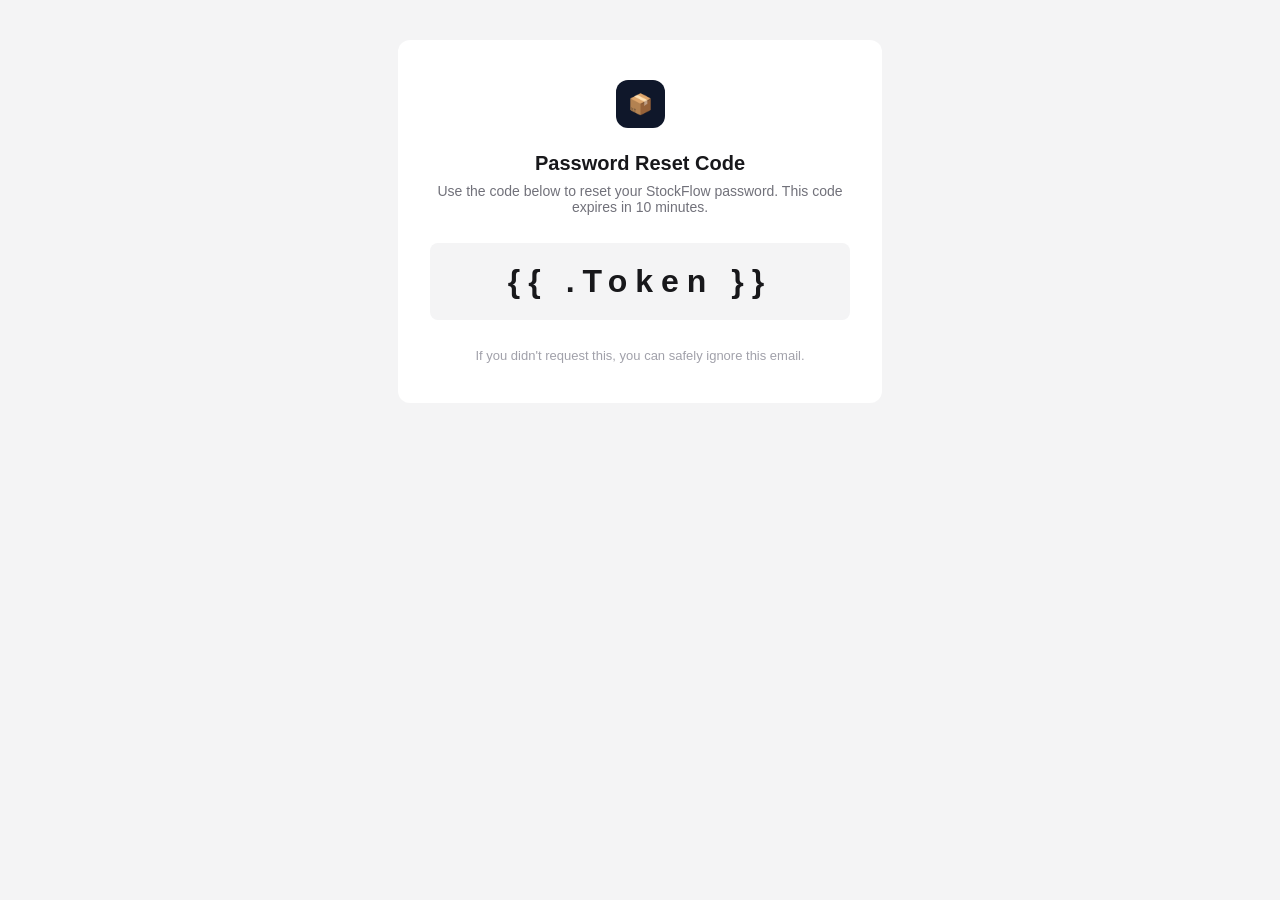
<file: supabase/templates/recovery.html>
<!DOCTYPE html>
<html>
<head>
  <meta charset="utf-8">
  <meta name="viewport" content="width=device-width, initial-scale=1.0">
  <title>Password Reset Code</title>
</head>
<body style="font-family: Arial, sans-serif; background-color: #f4f4f5; margin: 0; padding: 40px 20px;">
  <div style="max-width: 420px; margin: 0 auto; background: #ffffff; border-radius: 12px; padding: 40px 32px; text-align: center;">
    <div style="margin-bottom: 24px;">
      <div style="display: inline-block; background-color: hsl(222.2, 47.4%, 11.2%); border-radius: 12px; padding: 12px;">
        <span style="color: #ffffff; font-size: 20px; font-weight: bold;">📦</span>
      </div>
    </div>
    <h1 style="font-size: 20px; font-weight: 700; color: #18181b; margin: 0 0 8px;">Password Reset Code</h1>
    <p style="font-size: 14px; color: #71717a; margin: 0 0 28px;">Use the code below to reset your StockFlow password. This code expires in 10 minutes.</p>
    <div style="background-color: #f4f4f5; border-radius: 8px; padding: 20px; margin-bottom: 28px;">
      <span style="font-size: 32px; font-weight: 700; letter-spacing: 8px; color: #18181b;">{{ .Token }}</span>
    </div>
    <p style="font-size: 13px; color: #a1a1aa; margin: 0;">If you didn't request this, you can safely ignore this email.</p>
  </div>
</body>
</html>
</file>
